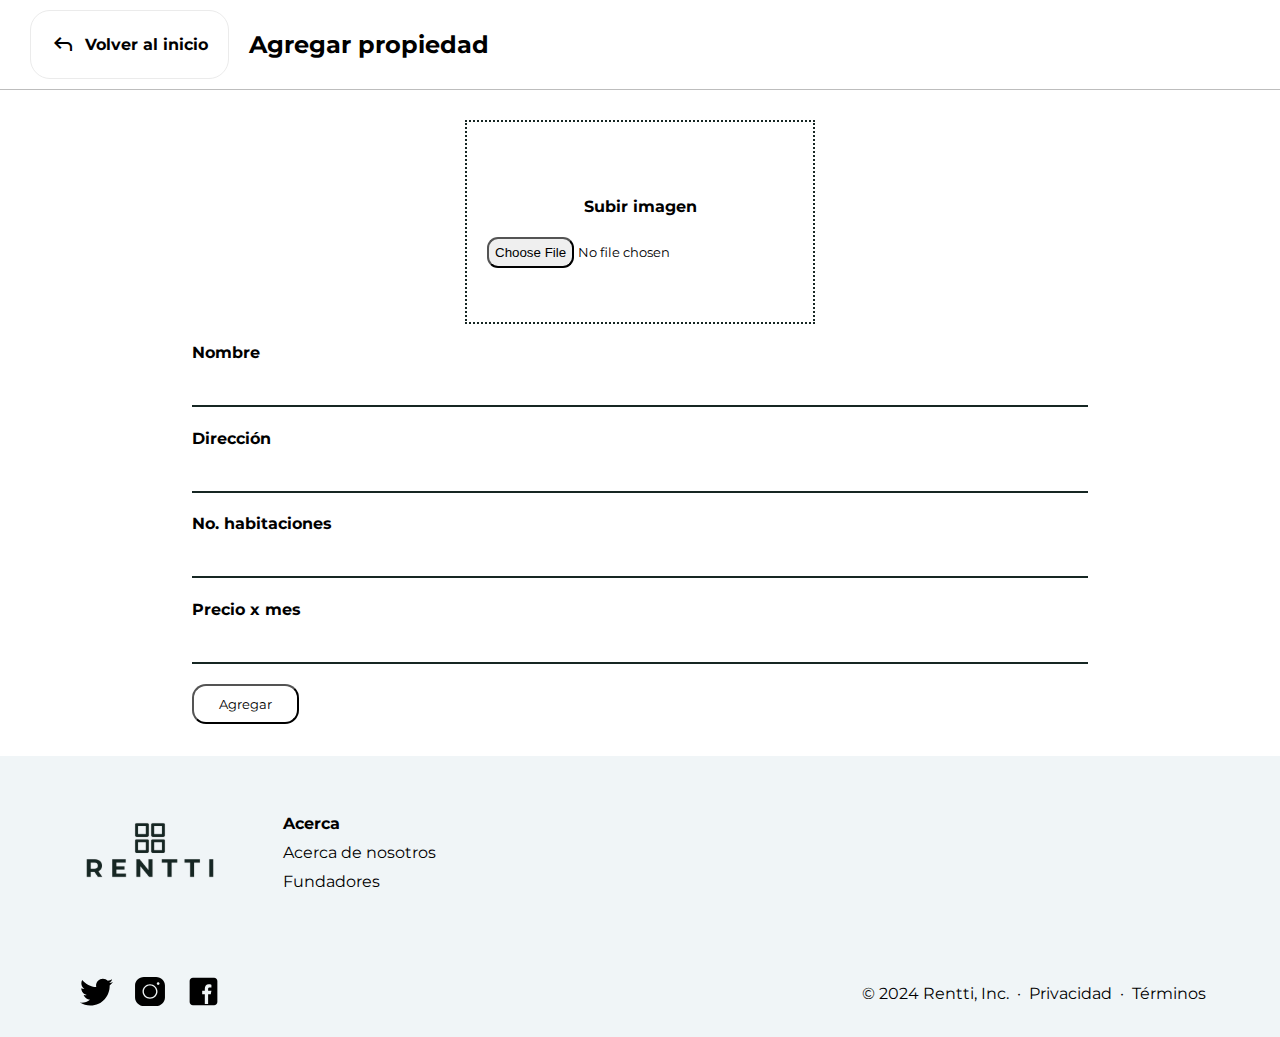
<file: AddRentti.html>
<!DOCTYPE html>
<html lang="es">
<head>
    <link rel="stylesheet" href="styles.css">
    <meta charset="UTF-8">
    <meta name="viewport" content="width=device-width, initial-scale=1.0">
    <title>Rentti</title>
    <link rel="preconnect" href="https://fonts.googleapis.com">
    <link rel="preconnect" href="https://fonts.gstatic.com" crossorigin>
    <link href="https://fonts.googleapis.com/css2?family=Montserrat:ital,wght@0,100..900;1,100..900&display=swap" rel="stylesheet">
    <link href="https://fonts.googleapis.com/css2?family=Material+Symbols+Outlined" rel="stylesheet" />
    <link rel="shortcut icon" href="assets/logoAux.png">
</head>
<body>
    <nav class="nav__addRentti">
        <a href="index.html">
            <span class="material-symbols-outlined">reply</span>
            <p>Volver al inicio</p>
        </a>
        <div class="nav__addRentti-title">
            <h2>Agregar propiedad</h2>
        </div>
    </nav>
    <main>
        <div class="add__form">
            <form>
                <div class="form__add__input">
                    <label for="add__file"><h4>Subir imagen</h4></label>    
                    <input type="file">
                </div>
                <div class="form__add__input">
                    <label for="add__name"><h4>Nombre</h4></label>
                    <input type="text" id="add__name">
                </div>
                <div class="form__add__input">
                    <label for="add__direction"><h4>Dirección</h4></label>    
                    <input type="text" id="add__direction">
                </div>
                <div class="form__add__input">
                    <label for="add__room"><h4>No. habitaciones</h4></label>
                    <input type="text" id="add__room">
                </div>
                <div class="form__add__input">
                    <label for="add__price"><h4>Precio x mes</h4></label>
                    <input type="text" id="add__price">
                </div>
                <div class="form__add__input">
                    <input type="submit" value="Agregar">   
                </div>      
            </form>
            
        </div>
    </main>

    <footer class="footer">
        <div class="footer__top">
            <div class="footer__logo">
                <img src="assets/logo.svg" alt="logo Rentti">
            </div>
            <div class="footer__info">
                <ul class="footer__ul">
                    <li class="footer__ul__item"><b>Acerca</b></li>
                    <li class="footer__ul__item"><a href="#">Acerca de nosotros</a></li>
                    <li class="footer__ul__item"><a href="#">Fundadores</a></li>
                </ul>
            </div>
        </div>

        <div class="footer__bottom">
            <div class="footer__social">
                <div class="footer__social-item"><img src="assets/twitter.svg" alt="twitter"></div>
                <div class="footer__social-item"><img src="assets/instagram.svg" alt="instagram"></div>
                <div class="footer__social-item"><img src="assets/facebook.svg" alt="facebook"></div>
            </div>
            <div class="copy">
                <pre>© 2024 Rentti, Inc.  ·  Privacidad  ·  Términos </pre>
            </div>
        </div>
    </footer>
</body>
</html>
</file>
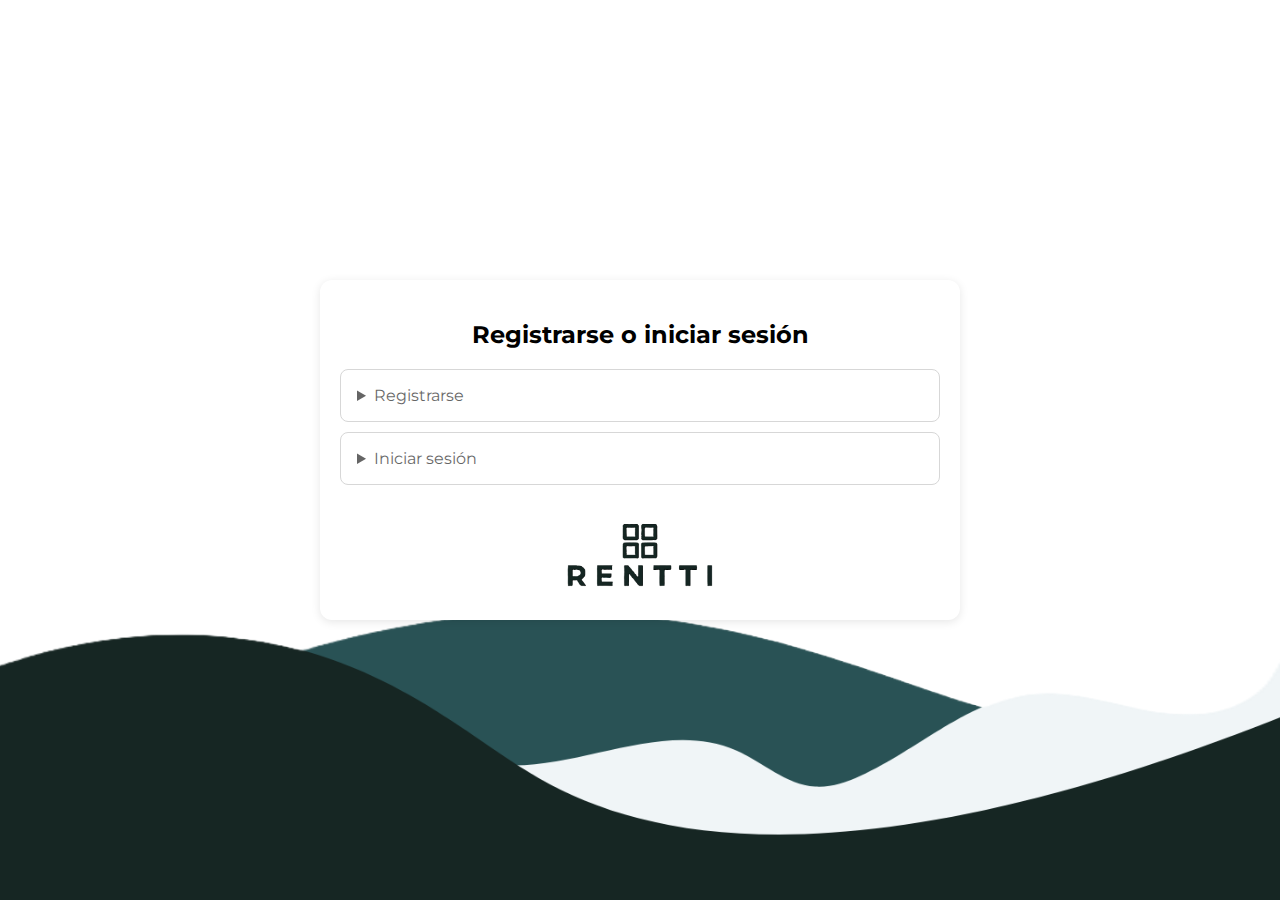
<file: login.html>
<!DOCTYPE html>
<html lang="en">
<head>
    <link rel="stylesheet" href="styles.css">
    <meta charset="UTF-8">
    <meta name="viewport" content="width=device-width, initial-scale=1.0">
    <title>Rentti</title>
    <link rel="preconnect" href="https://fonts.googleapis.com">
    <link rel="preconnect" href="https://fonts.gstatic.com" crossorigin>
    <link href="https://fonts.googleapis.com/css2?family=Montserrat:ital,wght@0,100..900;1,100..900&display=swap" rel="stylesheet">
    
    <link href="https://fonts.googleapis.com/css2?family=Material+Symbols+Outlined" rel="stylesheet" />
    <link rel="shortcut icon" href="assets/logoAux.png">
</head>
<body class="body__login">
    <div class="login-container">
        <div class="login__header">
            <h2>Registrarse o iniciar sesión</h2>
        </div>
        <details class="details-register">
            <summary>Registrarse</summary>
            <form>
                <ul>
                    <li class="login__input-container">
                        <label for="login__register-name">Nombre</label>
                        <input type="text" id="login__register-name" placeholder="Ingrese su nombre">
                    </li>
                    <li class="login__input-container">
                        <label for="login__register-mail">Correo</label>
                        <input type="text" id="login__register-mail" placeholder="Ingrese su correo">
                    </li>
                    <li class="login__input-container">
                        <label for="login__register-password">Contraseña</label>
                        <input type="password" id="login__register-password" placeholder="Ingrese su contraseña">
                    </li>
                    <li class="login__input-container">
                        <label for="login__register-vpassword">Verificar contraseña</label>
                        <input type="password" id="login__register-vpassword" placeholder="Verifique su contraseña">
                    </li>
                    <li class="login__input-container">
                        <input type="submit">
                    </li>
                </ul>
            </form>
        </details>

        <details class="details-login">
            <summary>Iniciar sesión</summary>
            <form>
                <ul>
                    <li class="login__input-container">
                        <label for="login__login-mail">Correo</label>
                        <input type="text" id="login__login-mail" placeholder="Ingrese su correo">
                    </li>
                    <li class="login__input-container">
                        <label for="login__login-password">Contraseña</label>
                        <input type="password" id="login__login-password" placeholder="Ingrese su contraseña">
                    </li>
                    <li class="login__input-container">
                        <input type="submit">
                    </li>
                </ul>
            </form>
        </details>

        <div href="index.html" class="login__logo">
            <a href="index.html">
                <img src="assets/Imagotipo.png" alt="Imagotipo Rentti">
            </a>
        </div>
    </div>

    <div class="wave">
        <img src="assets/wave.png" alt="wave background">
    </div>
</body>
</html>
</file>
<file: styles.css>
:root {
    font-family: 'Montserrat';
    --green: #162623;
    --turquoise: #295255;
    --light-green: #f0f5f7;
    --light-turquoise: #577877;

    --white: #fff;
    --black: #000;
    --light-grey: #ebebeb;
    --grey: #bdbdbd;
}

* {
    box-sizing: border-box;
    scroll-behavior: smooth;
    scrollbar-width: thin;
    scroll-padding: 0;
}

body {
    overflow-x: hidden; 
    height: 100%;
    width: 100dvw;
    display: flex;
    flex-direction: column;
}
nav {
    flex: none;
}
section {
    flex: none;
}
main {
    flex: auto;
}
footer {
    flex: none;
}

body, div, ul, nav, header, footer, a, li, label {
    margin: 0;
    padding: 0;
}

h1, h2, h3, h4 {
    text-wrap: balance;
}
p {
    text-wrap: pretty;
}

main, nav, footer, body {
    width: 100dvw;
}

/* ----------------------------- NAV SECTION -------------------------- */

.nav {
    z-index: 10;
    user-select: none;
    display: flex;
    justify-content: space-between;
    align-items: center;
    padding: 20px;
    background-color: var(--light-green);
    border-bottom: 1.7px solid var(--light-grey);

    container-name: nav;
    container-type: inline-size;
}


.nav__logo a {
    text-decoration: none;
}

.nav__logo h2 {
    color: var(--green);
    letter-spacing: 7px;
    font-weight: bold;
    text-decoration: none;
}

.nav__menu {
    display: flex;
    justify-content: right;
    align-items: center;
    width: 25rem;
}

.button__propiedad {
    text-align: center;
    color: var(--black);
    border: none;
    background-color: transparent;
    padding: 12px;
    margin-right: 12px;
    text-decoration: none;
    display: flex;
}

.button__propiedad:hover {
    border-radius: 20px;
    background-color: var(--light-grey);
}

.button__propiedad span {
    font-size: 2.2rem;
    color: var(--green);
    display: none;
}

.button__user {
    position: relative;
    display: flex;
    justify-content: space-around;
    align-items: center;
    background-color: var(--green);
    padding: 8px;
    border-radius: 21px;
    min-width: 5rem;
    transition: box-shadow .5s;
}

.button__user:hover {
    box-shadow: rgba(50, 50, 93, 0.25) 0px 13px 27px -5px, rgba(0, 0, 0, 0.3) 0px 8px 16px -8px;

}

.button__user span:first-child {
    margin-right: 10px;
}

.button__user label:hover {
    cursor: pointer;
}

.button__user span {
    color: var(--white);
}

.button__user input {
    display: none;
    position: absolute;
    top: 0;
}

.open-menu {
    display: none;
    position: absolute;
    background-color: var(--white);
    top: 3rem;
    right: .5rem;
    border-radius: 18px;
    box-shadow: rgba(149, 157, 165, 0.2) 0px 8px 24px;;
    padding: 20px 30px;
    width: 16rem;
    border: 1px solid var(--grey);
    z-index: 7;
}   

.menu {
    padding: 0;
}

.menu__item {
    list-style: none;
    margin: 0;
    padding: 10px 0;
    width: 100%;
}

.menu__item:first-child {
    font-weight: bold;
    border-bottom: 1px solid var(--grey);
}

.menu__item a {
    text-decoration: none;
    color: var(--black);
    transition: opacity .3s;
}

.menu__item a:hover {
    opacity: .6;
}

.button__user input:checked ~ .open-menu {
    display: block;
}

@container nav (max-width: 700px) {
    .button__propiedad {
        font-size: 0;
    }

    .button__propiedad span {
        display: block;
    }
}

/* ----------------------------- NAV END -------------------------- */

/* ----------------------------- MSG SECTION -------------------------- */
.section__msg {
    max-width: 30rem;
    text-align: center;
    margin: auto;
    margin-top: 2rem;
    margin-bottom: 0;
}

.section__msg h1 {
    padding: 0;
    margin: 0;
}
/* ----------------------------- MSG END -------------------------- */

/* ----------------------------- SEARCHBAR SECTION -------------------------- */
.search__bar {
    position: sticky;
    top: 10px;
    margin-top: 2rem;
    margin-bottom: 3rem;
    z-index: 5; 
    container-name: search__bar;
    container-type: inline-size;
}

.search__bar__bar {
    background-color: var(--white);
    min-width: 20rem;
    max-width: 30%;
    border-radius: 50px;
    border: 1px solid var(--light-grey);
    box-shadow: rgba(0, 0, 0, 0.15) 0px 3px 3px 0px;
    padding: 10px;
    margin: auto;
    display: flex;
    align-items: center;
    z-index: 5; 
}

.search__bar__bar input[type="text"] {
    font-family: 'Montserrat';
    width: 100%;
    border: none;
    padding-left: 15px;
}

.search__bar__bar input[type="text"]:focus {
    outline: none;
}

.search__bar__bar-filtericon {
    padding: 0 10px;
    border-right: 1px solid var(--grey);
}

.search__bar__bar-filtericon label {
    cursor: pointer;
    user-select: none;
}

.search__bar__bar-filtericon input[type="checkbox"] {
    position: absolute;
    right: 12px;
    display: none;
}

.search__bar__bar-searchicon {
    border-radius: 100%;
    background-color: var(--green);
    width: 43px;
    margin-left: 10px;
    padding: 10px;
    text-align: center;
}

.search__bar__bar-searchicon span {
    color: var(--white);
    font-size: 15px;
    font-weight: bold;
}
/* ----------------------------- SEARCHBAR END -------------------------- */

/* ----------------------------- FILTER SECTION -------------------------- */
dialog {
    display: none;
    border: none;
    border-radius: 8px;
    padding: 20px;
    top: 0;
    max-height: 80dvh;
    border: 1px solid var(--light-grey);
    box-shadow: rgba(0, 0, 0, 0.3) 0px 19px 38px, rgba(0, 0, 0, 0.22) 0px 15px 12px;
    overflow: auto;
}

.search__bar__bar-filtericon input[type="checkbox"]:checked ~ dialog {
    display: block;
    background-color: var(--white);
}

.header__filter {
    display: flex;
    align-items: center;
    text-align: center;
    padding-bottom: 15px;
    border-bottom: 1px solid var(--light-grey);
}

.header__filter h3 {
    margin: 0;
    flex: auto;
}

.close-button {
    flex: none;
    display: flex;
    margin: 0;
    padding: 0;
    top: 10px;
    left: 10px;
    background: none;
    border: none;
    font-size: 18px;
    cursor: pointer;
}

.filter-section {
    padding-bottom: 1.5rem;
    border-bottom: 1px solid var(--light-grey);
}

.filter-options, .room-options, .conditions {
    display: flex;
    gap: 0.5rem;
    flex-wrap: wrap;
}

.filter-options {
    border: 1px solid var(--grey);
    border-radius: 30px;
    padding: 10px;
    justify-content: space-around;
}

.room-options {
    flex-direction: column;
}

.filter-option, .condition-option {
    padding: 0.5rem 1rem;
    border: 1px solid var(--light-grey);
    border-radius: 20px;
    cursor: pointer;
    background-color: #f5f5f5;
    transition: opacity .5s, border .5s;
}

.filter-option:hover, .condition-option:hover {
    opacity: .7;
    border: 1px solid var(--black);
}

.condition-option {
    display: flex;
    align-items: center;
}

.condition-option span {
    padding-right: 5px;
}

.price-range, .room-option div {
    display: flex;
    align-items: center;
    justify-content: center;
    gap: 0.5rem;
}

.room-option {
    display: flex;
    align-items: center;
    justify-content: space-between;
}

.quantity-button {
    background: none;
    border: none;
    font-size: 1.2rem;
    cursor: pointer;
}

.apply-filters {
    text-align: center;
    margin-top: 1.5rem;
    direction: rtl;
}

.apply-button {
    display: flex;
    align-items: center;
    gap: 0.5rem;
    padding: 0.75rem 1.5rem;
    background-color: var(--green);
    color: white;
    border: none;
    border-radius: 5px;
    cursor: pointer;
    font-size: 1rem;
    transition: opacity .3s;
}
.apply-button:hover {
    opacity: .9;
}
/* ----------------------------- FILTER END -------------------------- */


/* ----------------------------- MAIN SECTION -------------------------- */
main {
    margin-top: 2rem;
    margin-bottom: 2rem;
}

.grid {
    display: grid;
    grid-template-columns: repeat(auto-fit, 15rem);
    grid-auto-flow: row;
    justify-content: center;
    max-width: 80dvw;
    gap: 20px;
    margin: auto;
    position: relative; /* Agregamos position relative */
    z-index: 1; /* Asignamos un z-index menor */
}

.grid__item-container {
    position: relative;
}

.grid__item-container > span {
    position: absolute;
    top: 10px;
    right: 8px;
    color: var(--white);
    cursor: pointer;
    z-index: 2;
    transition: scale .3s;
}

.grid__item-container > span:hover {
    scale: 1.2;
}

.grid__item {
    display: flex;
    justify-content: center; 
    flex-direction: column;
    text-decoration: none;
    color: inherit;
    height: 100%;
    width: 100%;
    position: relative; 
    z-index: 1; 
}

.grid__item__img {
    flex: 1;
    min-height: 15rem;
    max-height: 15rem;
    overflow: hidden;
    z-index: -10;
}

.grid__item__img img { 
    object-fit: cover;
    border-radius: 10px;
    width: 100%;
    height: 100%;
}

.grid__item__info {
    flex: none;
    display: flex;
    align-items: start;
    justify-content: space-between;
    margin-top: 8px;
}

.description-li {
    list-style: none;
    font-size: 13px;
}

.grid__item__info-rating {
    display: flex;
    align-items: center;
}
.grid__item__info-rating p {
    margin: 0;
}
/* ----------------------------- MAIN END -------------------------- */

/* ----------------------------- FOOTER SECTION -------------------------- */

.footer {
    background-color: var(--light-green);
    display: flex;
    flex-direction: column;

    container-type: inline-size;
    container-name: footer;
}

.footer__top, .footer__bottom {
    padding: 15px 70px;
}

.footer__top {
    display: flex;
    align-items: center;
}

.footer__logo {
    width: 10rem;
    margin-right: 3rem;
}

.footer__logo img{
    width: 100%;
}

.footer__ul__item {
    list-style: none;
    padding: 5px;
}

.footer__ul__item a {
    text-decoration: none;
    color: var(--black);
}

.footer__ul__item a:hover {
    text-decoration: underline;
}

.footer__bottom {
    display: flex;
    justify-content: space-between;
    align-items: center;
}

.footer__social {
    max-width: 10rem;
    display: flex;
}

.footer__social-item {
    max-width: 5rem;
    padding: 10px;
}

.footer__social-item img {
    width: 100%;
}

.footer__bottom pre {
    font-family: 'Montserrat';
}

@container footer (max-width: 700px) {
    .copy {
        display: none;
    }

    .footer__bottom {
        justify-content: center;
    }
}
/* ----------------------------- FOOTER END -------------------------- */

/*_________________________________FAVS_______________________________________*/
.title__fav {
    text-align: center;
    padding: 20px;
}

/* _________________________________ADD RENTTI_______________________________________*/
.nav__addRentti {
    padding: 10px 30px;
    display: flex;
    flex-wrap: wrap;
    border-bottom: 1px solid var(--grey);
}

.nav__addRentti-title {
    padding-left: 20px;
    flex: 1;
}

.nav__addRentti a {
    flex: none;
    display: flex;
    align-items: center;
    text-decoration: none;
    color: var(--black);
    width: fit-content;
    padding: 20px;
    min-height: 40px;
    border: 1px solid var(--light-grey);
    border-radius: 20px;
    position: relative;
    overflow: hidden;

    transition: color .6s;
}

.nav__addRentti a:hover {
    color: var(--white);
} 

.nav__addRentti a::before {
    content: '';
    background-color: var(--green);
    height: 200%;
    width: 140%;
    position: absolute;
    z-index: -30;
    border-radius: 50%;
    top: 100%;
    left: 30%;

    transition: top .6s, left .6s, margin-top .6s;
}

.nav__addRentti a:hover::before {
    top: -35%;
    left: -20%;
}  

.nav__addRentti p {
    margin: 0;
    font-weight: bold;
    padding-left: 10px;
}

/*------------------------------ FORM SECTION --------------------------*/
.add__form {
    width: 100%;
    padding: 0 20px;
    margin: 0;
}

.add__form form {
    margin: auto;
    max-width: 70dvw;

    container-name: add__form;
    container-type: inline-size;
}

.form__add__input:first-child {
    min-height: 200px;
    max-width: max-content;
    padding: 20px;
    display: flex;
    flex-direction: column;
    align-items: center;
    justify-content: center;
    outline: 2.5px dotted var(--green);
    margin: auto;
}

.form__add__input input {
    font-family: 'Montserrat';
}

.form__add__input:first-child input::file-selector-button {
    padding: 6px;
    border-radius: 11px;
    transition: opacity .3s, border-color .3s;
}

.form__add__input:first-child input::file-selector-button:hover {
    cursor: pointer;
    opacity: .7;
    border-color: var(--green);
}

.form__add__input input[type="text"] {
    width: 100%;
    padding: 3px 10px;
    border: none;
    border-bottom: 2px solid var(--green);
    transition: scale 1s;
}

.form__add__input input[type="text"]:focus {
    outline: none;
    scale: 1.03;
}

.form__add__input:last-child {
    padding-top: 20px;
}

.form__add__input:last-child input {
    padding: 10px 25px;
    border-radius: 14px;
    background-color: var(--white);
    transition: color .3s, background-color .3s;
}

.form__add__input:last-child input:hover {
    cursor: pointer;
    color: var(--white);
    background-color: var(--green);
}

@container add__form (max-width: 500px) {
    .form__add__input:first-child {
        outline: none;
    }
}

/* _________________________________VIEW HOUSE_______________________________________*/
.property-container {
    max-width: 1200px;
    margin: 0 auto;
    background: var(--white);
    border-radius: 12px;
    overflow: hidden;
    box-shadow: 0 2px 10px rgba(0,0,0,0.1);
}

.header {
    padding: 20px;
    border-bottom: 1px solid #eee;
}

.header h2 {
    margin: 0;
    font-size: 1.5rem;
}

.address {
    margin: 5px 0 0;
    color: #666;
    font-size: 0.9rem;
}

.content-grid {
    display: grid;
    grid-template-columns: repeat(2, 1fr);
    gap: 30px;
    padding: 30px;
}

.main-image {
    grid-column: span 2;
    position: relative;
    border-radius: 12px;
    overflow: hidden;
}

.main-image img {
    width: 100%;
    height: 400px;
    object-fit: cover;
}

.price-tag {
    position: absolute;
    bottom: 20px;
    left: 20px;
    background: white;
    padding: 15px;
    border-radius: 8px;
}

.price-tag .price {
    display: block;
    font-size: 1.5rem;
    font-weight: bold;
    color: #162623;
}

.price-tag .admin,
.price-tag .services {
    display: block;
    font-size: 0.8rem;
    color: #666;
    margin-top: 5px;
}

.description {
    grid-column: span 2;
}

.description p {
    line-height: 1.6;
    color: #444;
}

.map {
    border-radius: 8px;
    overflow: hidden;
    height: 220px;
}

.map img {
    width: 100%;
    height: 100%;
    object-fit: cover;
}

.features ul {
    list-style: none;
    padding: 0;
}

.features li {
    display: flex;
    align-items: center;
    margin-bottom: 15px;
}

.features .material-symbols-outlined {
    margin-right: 10px;
    color: #162623;
}

.contact-form textarea {
    width: 100%;
    padding: 15px;
    border: 1px solid #ddd;
    border-radius: 8px;
    min-height: 150px;
    margin: 15px 0;
    font-family: inherit;
}

.calendar-flex {   
    display: flex;
    gap: 20px;
    text-align: center;
    padding: 20px;
}

.calendar-flex span {
    flex: 1;
    font-weight: bold;
}

.submit-btn,
.calendar-btn {
    background: #162623;
    color: white;
    border: none;
    padding: 12px 25px;
    border-radius: 6px;
    cursor: pointer;
    font-weight: 500;
    transition: opacity 0.3s;
    width: 9rem;
}

.submit-btn:hover,
.calendar-btn:hover {
    opacity: .8;
}

@media (max-width: 768px) {
    .content-grid {
        grid-template-columns: 1fr;
    }

    .location, .features, .contact-form, .calendar {
        grid-column: span 2;
    }
}

/* _________________________________LOGIN_______________________________________*/
.body__login {
    position: relative;
    width: 100%;
    height: 100%;
    margin: 0;
    padding: 0;
    overflow: hidden;
    align-items: center;
    justify-content: center;
}

.wave {
    z-index: -10;
    width: 100%;
    height: 100dvh;
    position: relative;
    user-select: none;
    overflow: hidden;
}

.wave img {
    position: absolute;
    width: 105%;
    bottom: -20px;
    animation: wave-effect 1s ease-in-out alternate-reverse infinite both;
}

@keyframes wave-effect {
    from{
        translate: -10px 0px;
    } to {
        translate: 0px 8px;
    }
}

.login-container {
    position: absolute;
    padding: 20px;
    background: var(--white);
    border-radius: 12px;
    box-shadow: 0 2px 10px rgba(0,0,0,0.1);
    min-width: 50dvw;
    max-height: 70dvh;
    overflow: auto;
}

.login__header {
    text-align: center;
}

.login__input-container {
    list-style: none;
    padding: 10px;
    display: flex;
    flex-direction: column;
}

.login__input-container input {
    margin-top: 5px;
    font-family: 'Montserrat';
    padding: 10px;
    border: 2px solid var(--light-grey);
    border-radius: 10px;
    transition: border .4s;
}

.login__input-container input:focus {
    outline: none;
    border: 2px solid var(--green);
}

.details-register summary, 
.details-login summary {
    cursor: pointer;
}

.details-register, 
.details-login {
    margin-bottom: 10px;
    border: 1px solid var(--grey);
    border-radius: 8px;
    padding: 16px;
    background-color: var(--white);
    transition: max-height .3s ease-in-out, padding 0.3s ease-in-out, opacity 0.3s ease-in-out;
    overflow: hidden;
    max-height: 60px;
    opacity: .6;
}

.details-register[open] {
    max-height: 500px; 
    padding: 16px;
    opacity: 1;
}

.details-login[open] {
    max-height: 300px; 
    padding: 16px;
    opacity: 1;
}

.details-login input[type="submit"], 
.details-register input[type="submit"] {
    background-color: var(--light-grey);
    cursor: pointer;
    transition: color .3s, background-color .3s;
}

.details-login input[type="submit"]:hover, 
.details-register input[type="submit"]:hover {
    color: var(--white);
    background-color: var(--green);
}

.login__logo {
    padding-top: 20px;
    width: 170px;
    margin: auto;
}

.login__logo img {
    width: 100%;
}
</file>
